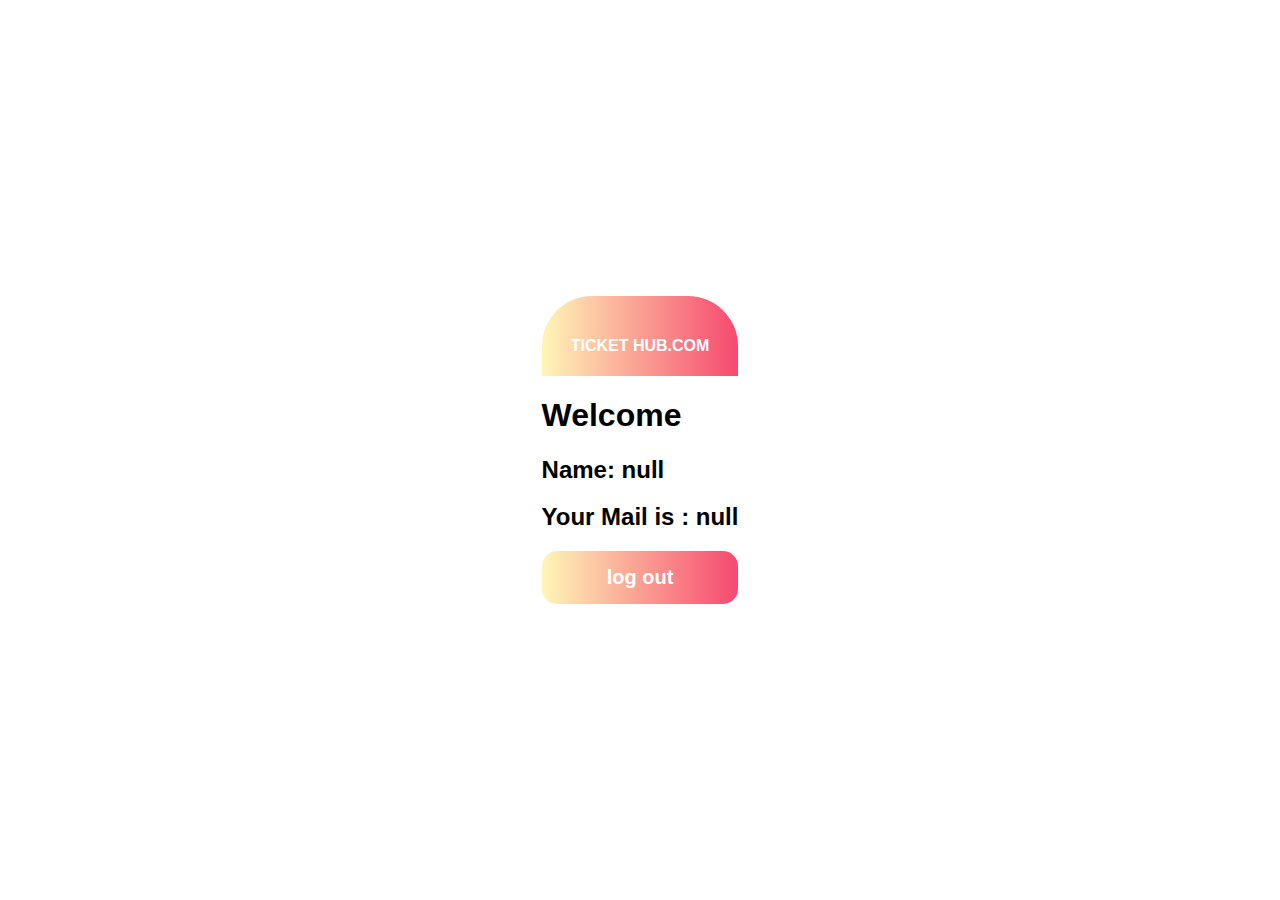
<file: Front end/index.html>
<!DOCTYPE html>
<html lang="en">
<head>
    <meta charset="UTF-8">
    <meta name="viewport" content="width=device-width, initial-scale=1.0">
    <title>Profile</title>
  <link rel="stylesheet" href="css/style.css">
</head>
<body>
    <div class="a1">
        <div class="a2">
            <div class="logo">
                <h4 id="logo">TICKET HUB.COM</h4>
            </div>
            <h1>Welcome</h1>
            <h2>Name:
                <script>
                    document.write(localStorage.getItem("name"));
                 </script>
            </h2>
            <h2>Your Mail is :
                <script>
                    document.write(localStorage.getItem("email"));
                 </script>
            </h2>
           
            <input type="submit"  onclick="logout()" value="log out">
        </div>
    </div>
    
</body>
<script>
    function logout(){
        localStorage.removeItem("name");
        localStorage.removeItem("email");
        window.location.href="login.html";

    }
</script>
</html>
</file>
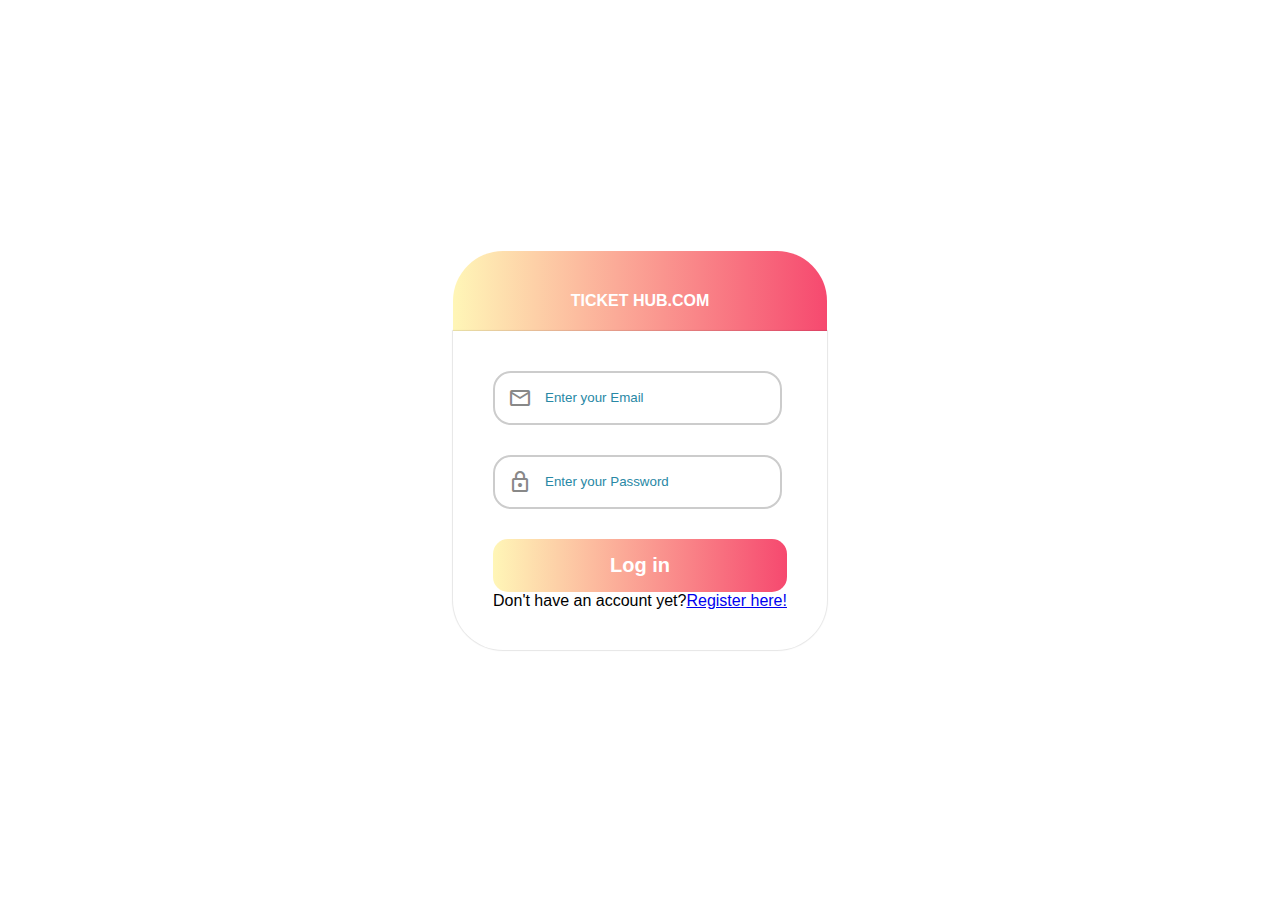
<file: Front end/login.html>
<!DOCTYPE html>
<html lang="en">
<head>
    <meta charset="UTF-8">
    <meta name="viewport" content="width=device-width, initial-scale=1.0">
    <title>Login</title>
    <link rel="stylesheet" href="css/login.css">
    <link rel="stylesheet" href="https://fonts.googleapis.com/css2?family=Material+Symbols+Outlined:opsz,wght,FILL,GRAD@20..48,100..700,0..1,-50..200" />
    <link rel="stylesheet" href="https://fonts.googleapis.com/css2?family=Material+Symbols+Outlined:opsz,wght,FILL,GRAD@20..48,100..700,0..1,-50..200" />
    <script defer src="loginscript.js"></script>
</head>
<body>
    <div class="a1">
        <div class="a2">
            <div class="logo">
              <h4 id="logo">TICKET HUB.COM</h4>
            </div>
            <div class="container">
                <form id="registrationForm">
                    <div class="form-group">
                        <span class="material-symbols-outlined">
                            mail
                        </span>
                        <input type="email" id="email" name="email" required placeholder="Enter your Email">
                        <span id="emailError" class="error"></span><br>
                    </div>
                    <div class="form-group">
                        <span class="material-symbols-outlined">
                            lock
                            </span>
                        <input type="password" id="password" name="password" required placeholder="Enter your Password">
                        <span id="passwordError" class="error"></span><br>
                    </div>
                    <div class="sign">
                        <input type="submit" onclick="checkdata()" value="Log in">
                    </div>
                </form>
                <div id="a6">
                    Don't have an account yet?<a href="register.html">Register here!</a>
                </div>
            </div>
        </div>
    </div>
</body>
</html>
</file>
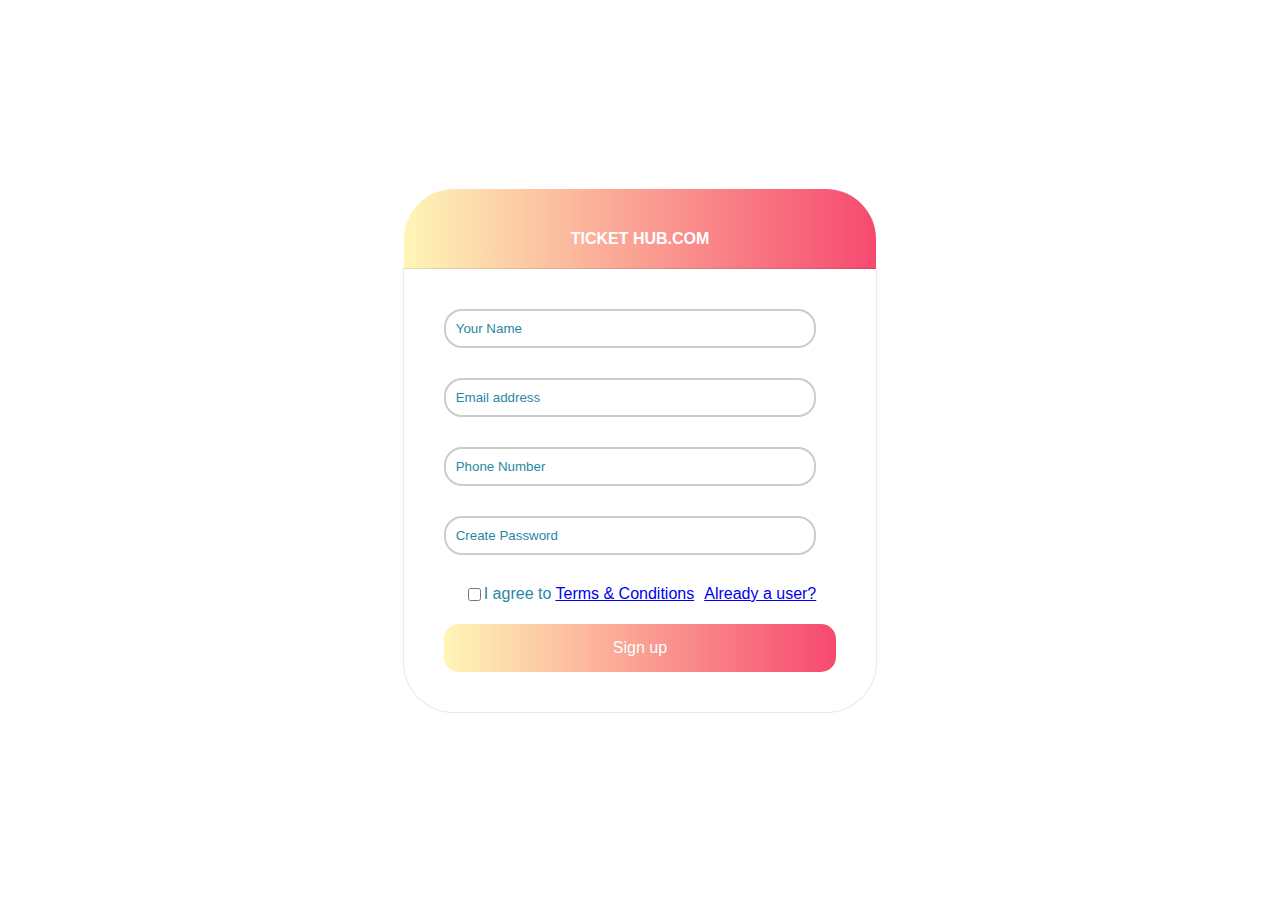
<file: Front end/register.html>
<!DOCTYPE html>
<html lang="en">
<head>
    <meta charset="UTF-8">
    <meta name="viewport" content="width=device-width, initial-scale=1.0">
    <title>Signup</title>
    <link rel="stylesheet" href="css/register.css">
</head>
<body>
    <div class="a1">
        <div class="a2">
            <div class="logo">
                <h4 id="logo">TICKET HUB.COM</h4>
            </div>
            <div class="container">
                <form id="registrationForm">
                    <div class="form-group">
                        <input type="text" id="name" name="name" required minlength="6" placeholder="Your Name">
                        <span id="nameError" class="error"></span>
                    </div>
                    <div class="form-group">
                        <input type="email" id="email" name="email" required placeholder="Email address">
                        <span id="emailError" class="error"></span>
                    </div>
                    <div class="form-group">
                        <input type="tel" id="phoneNumber" name="phoneNumber" required pattern="[0-9]{10}" placeholder="Phone Number">
                        <span id="phoneNumberError" class="error"></span>
                    </div>
                    <div class="form-group">
                        <input type="password" id="password" name="password" required placeholder="Create Password">
                        <span id="passwordError" class="error"></span>
                    </div>
                    <div id="a5">
                        <div>
                            <input type="checkbox" id="agree" name="agree">
                            <label for="agree" style="color: rgb(40, 136, 165);">I agree to <a href="#">Terms & Conditions</a></label>
                        </div>
                        <div id="a6"> <a href="login.html">Already a user?</a></div>
                    </div>
                    <div class="sign"><input type="submit" onclick="saveData()" value="Sign up"> </div> 
                </form>
            </div>
        </div>
    </div>
    <script src="./script.js"></script>
</body>
</html>
</file>
<file: Front end/css/style.css>
body {
    font-family: Arial, sans-serif;
    margin: 0;
    padding: 0;
    display: flex;
    justify-content: center;
    align-items: center;
    height: 100vh;
}
 


.form-group {
    margin-bottom: 30px;
    position: relative;
}



input[type="submit"] {
    width: 100%;
    padding: 15px;
    border: none;
    border-radius: 15px;
    background: linear-gradient(90deg, #FFF6B7 0%, #F6496F 100%);

    color: #ffffff;
    cursor: pointer;
    font-weight: bold;
    font-size: 20px;
}
.logo {
    max-width: 95%;
    padding: 20px; /* Adjusted padding for proportional height */
    border-radius: 50px 50px 0px 0px;
    background: linear-gradient(90deg, #FFF6B7 0%, #F6496F 100%);

    color: white;
    text-align: center;
    height: 40px;
}
</file>
<file: Front end/css/login.css>
body {
    font-family: Arial, sans-serif;
    margin: 0;
    padding: 0;
    display: flex;
    justify-content: center;
    align-items: center;
    height: 100vh;
}
 /* Style for the container */
.container {
    background-color: #fff;
    max-width: 524px;
    padding: 40px;
    box-shadow: 0px 0px 1px 1px rgba(0, 0, 0, 0.1);
    border-radius: 0px 0px 50px 50px;
}

/* Style for the form group */
.form-group {
    margin-bottom: 30px;
    position: relative; /* Position relative for icon positioning */
}

/* Style for the icon */
.material-symbols-outlined {
    position: absolute;
    left: 15px; /* Adjust the left position as needed */
    top: 50%;
    transform: translateY(-50%);
    font-size: 24px; /* Adjust the font size as needed */
    color: #888; /* Adjust the icon color */
}

/* Style for the input fields */
input[type="email"],
input[type="password"] {
    width: calc(100% - 5px); /* Adjust the width to accommodate the icon */
    padding: 10px;
    border: 2px solid #cccccc;
    border-radius: 18px;
    box-sizing: border-box;
    height: 54px;
    padding-left: 50px; /* Adjust the left padding to prevent text overlap with the icon */
}

/* Hover effect for input fields */
input:hover {
    border-color: rgb(117, 183, 204);
    border-radius: 25px;
}

/* Placeholder style */
::placeholder {
    color: rgb(40, 136, 165);
}

/* Style for the submit button */
input[type="submit"] {
    width: 100%;
    padding: 15px;
    border: none;
    border-radius: 15px;
    background: linear-gradient(90deg, #FFF6B7 0%, #F6496F 100%);

    color: #ffffff;
    cursor: pointer;
    font-weight: bold;
    font-size: 20px;
}

/* Error message style */
.error {
    color: red;
    font-size: 14px;
    margin-top: 5px;
}
.logo {
    max-width: 95%;
    padding: 20px; /* Adjusted padding for proportional height */
    border-radius: 50px 50px 0px 0px;
    background: linear-gradient(90deg, #FFF6B7 0%, #F6496F 100%);

    color: white;
    text-align: center;
    height: 40px;
}
</file>
<file: Front end/css/register.css>
body {
    font-family: Arial, sans-serif;
    margin: 0;
    padding: 0;
    display: flex;
    justify-content: center;
    align-items: center;
    height: 100vh;
}

.container {
    background-color: #fff;
    max-width: 524px;
    padding: 40px;
    box-shadow: 0px 0px 1px 1px rgba(0, 0, 0, 0.1);
    border-radius: 0px 0px 50px 50px;
}

.form-group {
    margin-bottom: 30px;
}

input[type="text"],
input[type="email"],
input[type="password"],
input[type="tel"] {
    width: calc(100% - 20px);
    padding: 10px;
    border: 2px solid #cccccc;
    border-radius: 18px;
    box-sizing: border-box;
}

input:hover {
    border-color: rgb(117, 183, 204);
    border-radius: 25px;
}

::placeholder {
    color: rgb(40, 136, 165);
}

input[type="submit"] {
    width: 100%;
    padding: 15px;
    border: none;
    border-radius: 15px;
    background: linear-gradient(90deg, #FFF6B7 0%, #F6496F 100%);
    color: #ffffff;
    cursor: pointer;
    font-size: medium;
}

#a5 {
    display: flex;
    justify-content: space-between;
    align-items: center; /* Align items vertically center */
    margin: 20px;
}

#a5 > div {
    display: flex; /* Enable flex layout */
    align-items: center; /* Align items vertically center */
}

#a5 > div label {
    margin-right: 10px; /* Add space between label and checkbox */
}

#a6:hover {
    background-color:  rgb(173, 227, 243);
}

#a6 {
    color: rgb(12, 54, 108);
}

.logo {
    max-width: 95%;
    padding: 20px; /* Adjusted padding for proportional height */
    border-radius: 50px 50px 0px 0px;
    background: linear-gradient(90deg, #FFF6B7 0%, #F6496F 100%);
    color: white;
    text-align: center;
    height: 40px;
}

.error {
    color: red;
    font-size: 14px;
    margin-top: 5px;
}
</file>
